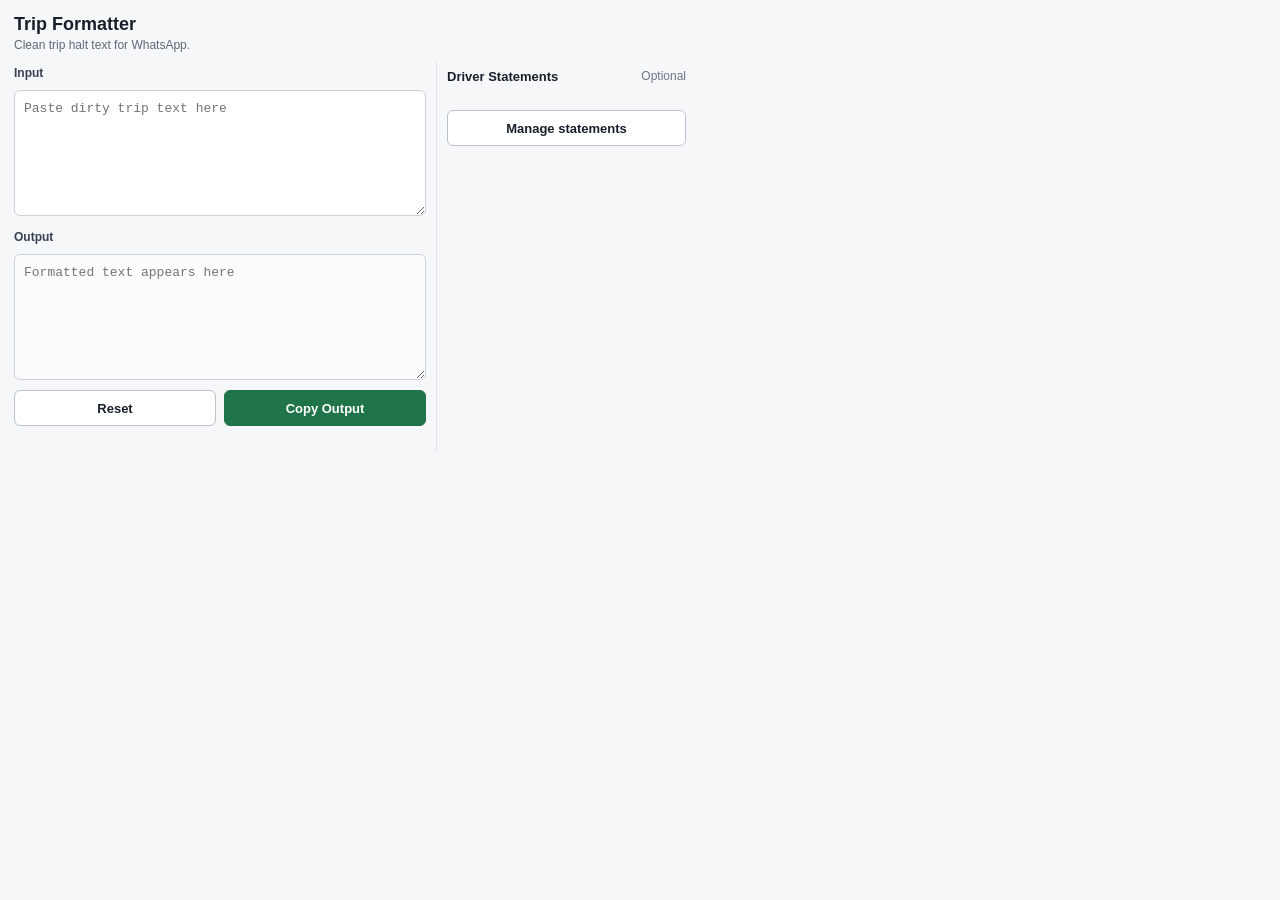
<file: index.html>
<!DOCTYPE html>
<html lang="en">

<head>
    <meta charset="UTF-8">
    <meta name="viewport" content="width=device-width, initial-scale=1.0">
    <title>WhatsApp Trip Formatter</title>
    <link rel="stylesheet" href="styles.css">
</head>

<body>
    <main class="app">
        <header>
            <h1>Trip Formatter</h1>
            <p>Clean trip halt text for WhatsApp.</p>
        </header>

        <section class="formatter-panel">
            <label for="input">Input</label>
            <textarea name="input" id="input" placeholder="Paste dirty trip text here"></textarea>

            <label for="output">Output</label>
            <textarea name="output" id="output" placeholder="Formatted text appears here" readonly></textarea>

            <div class="actions">
                <button type="button" id="reset">Reset</button>
                <button type="button" id="copy">Copy Output</button>
            </div>

            <p class="status" id="status" role="status" aria-live="polite"></p>
        </section>

        <aside class="driver-panel" aria-labelledby="driver-title">
            <div class="driver-heading">
                <h2 id="driver-title">Driver Statements</h2>
                <span>Optional</span>
            </div>
            <div class="driver-list" id="driver-list"></div>
            <button type="button" class="manage-statements" id="manage-statements">Manage statements</button>
        </aside>
    </main>

    <script src="formatter.js"></script>
    <script src="driver-statements.js"></script>
    <script src="script.js"></script>
</body>

</html>
</file>
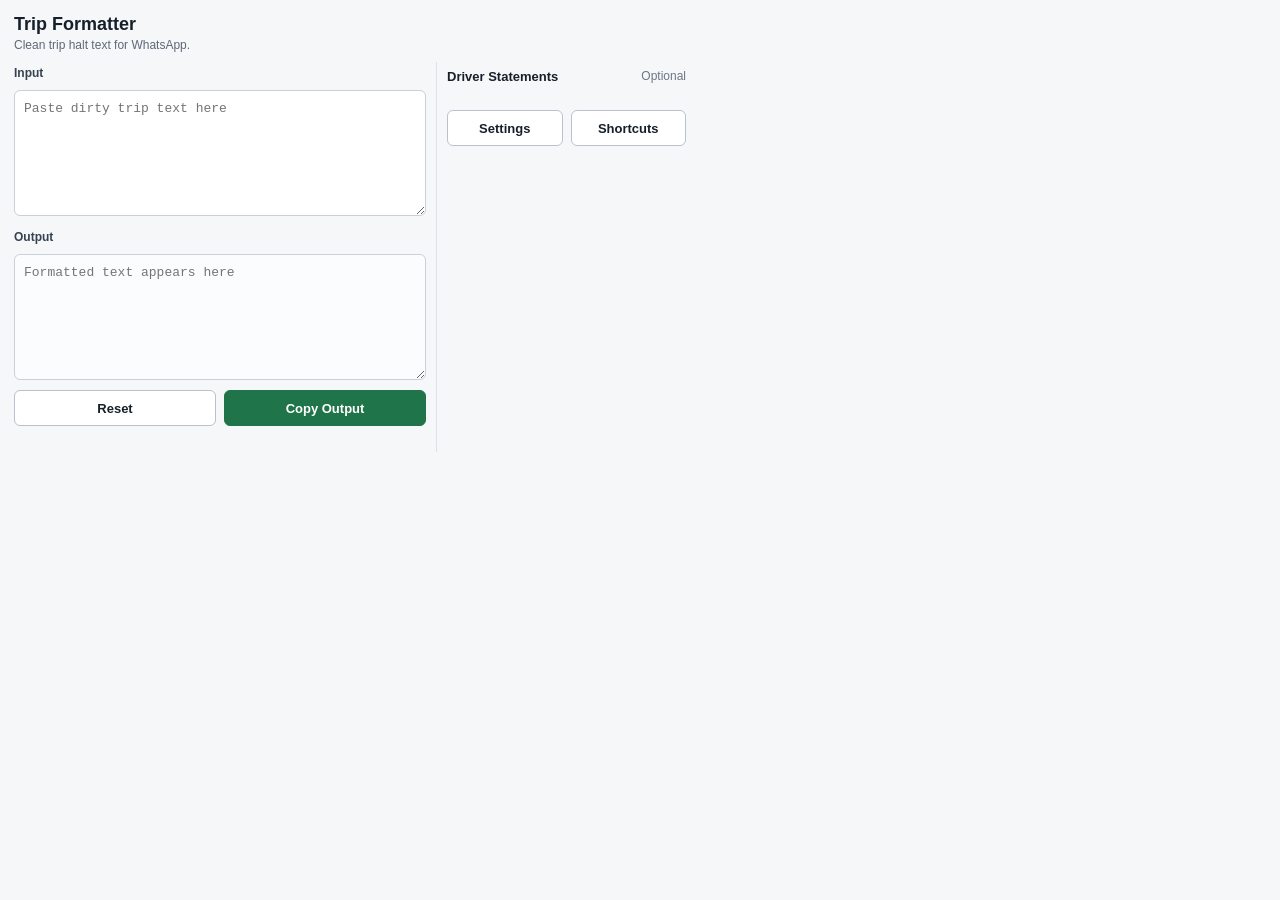
<file: firefox-addon/index.html>
<!DOCTYPE html>
<html lang="en">

<head>
    <meta charset="UTF-8">
    <meta name="viewport" content="width=device-width, initial-scale=1.0">
    <title>WhatsApp Trip Formatter</title>
    <link rel="stylesheet" href="styles.css">
</head>

<body>
    <main class="app">
        <header>
            <h1>Trip Formatter</h1>
            <p>Clean trip halt text for WhatsApp.</p>
        </header>

        <section class="formatter-panel">
            <label for="input">Input</label>
            <textarea name="input" id="input" placeholder="Paste dirty trip text here"></textarea>

            <label for="output">Output</label>
            <textarea name="output" id="output" placeholder="Formatted text appears here" readonly></textarea>

            <div class="actions">
                <button type="button" id="reset">Reset</button>
                <button type="button" id="copy">Copy Output</button>
            </div>

            <p class="status" id="status" role="status" aria-live="polite"></p>
        </section>

        <aside class="driver-panel" aria-labelledby="driver-title">
            <div class="driver-heading">
                <h2 id="driver-title">Driver Statements</h2>
                <span>Optional</span>
            </div>
            <div class="driver-list" id="driver-list"></div>
            <div class="driver-actions">
                <button type="button" id="manage-statements">Settings</button>
                <button type="button" id="shortcuts">Shortcuts</button>
            </div>
        </aside>
    </main>

    <script src="formatter.js"></script>
    <script src="driver-statements.js"></script>
    <script src="script.js"></script>
</body>

</html>
</file>
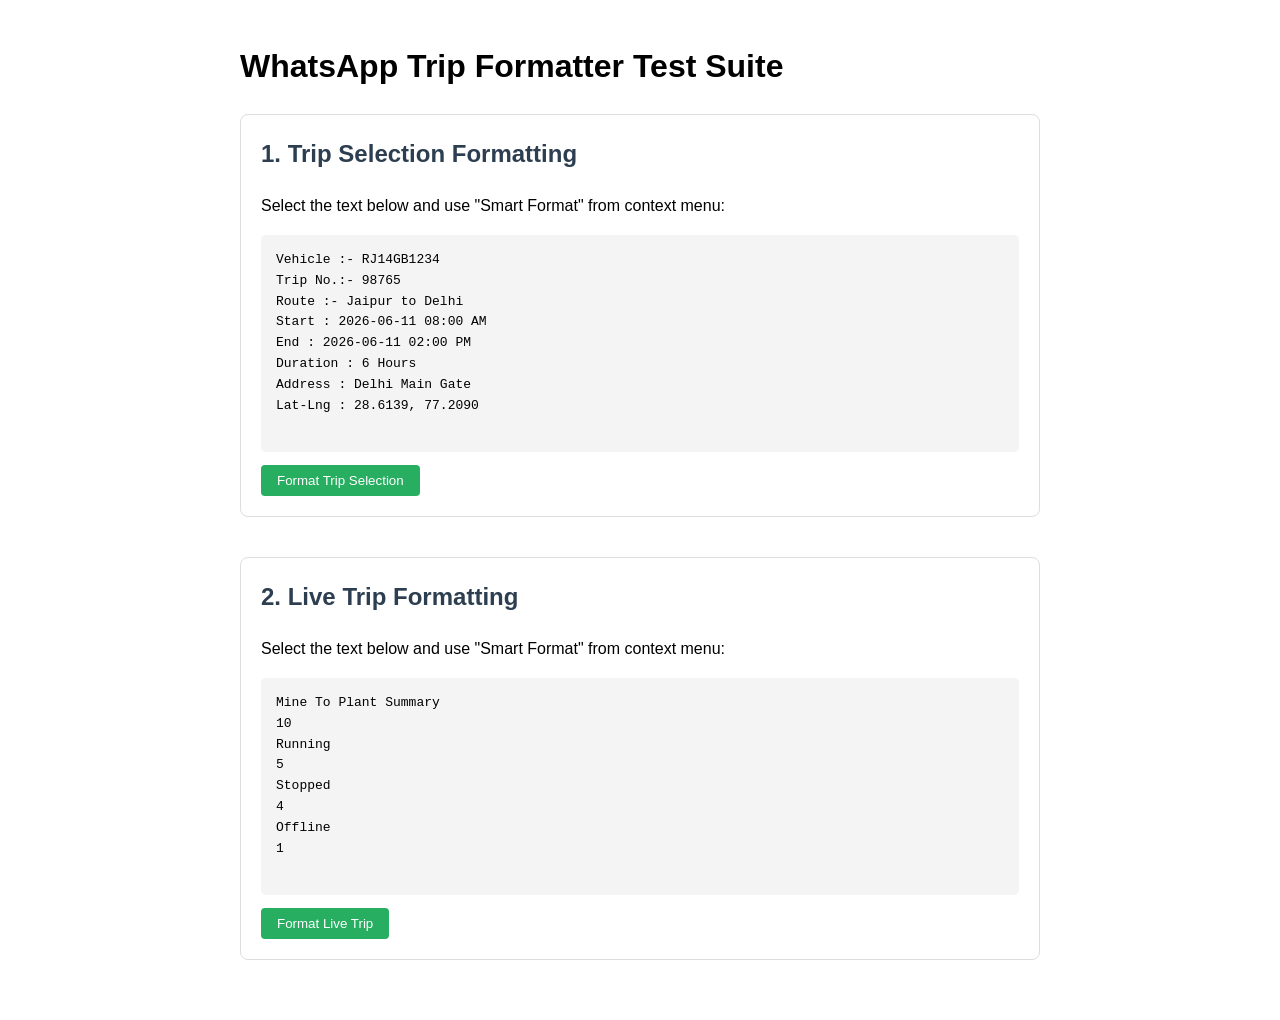
<file: test/index.html>
<!DOCTYPE html>
<html lang="en">
<head>
    <meta charset="UTF-8">
    <meta name="viewport" content="width=device-width, initial-scale=1.0">
    <title>WhatsApp Trip Formatter - Test Page</title>
    <style>
        body { font-family: sans-serif; padding: 20px; line-height: 1.6; max-width: 800px; margin: 0 auto; }
        section { margin-bottom: 40px; padding: 20px; border: 1px solid #ddd; border-radius: 8px; }
        h2 { margin-top: 0; color: #2c3e50; }
        pre { background: #f4f4f4; padding: 15px; border-radius: 5px; overflow-x: auto; white-space: pre-wrap; }
        .test-controls { margin-top: 10px; }
        button { padding: 8px 16px; cursor: pointer; background: #27ae60; color: white; border: none; border-radius: 4px; }
        button:hover { background: #219150; }
        .result-box { margin-top: 15px; padding: 10px; background: #e8f6f3; border-left: 5px solid #27ae60; display: none; }
    </style>
</head>
<body>
    <h1>WhatsApp Trip Formatter Test Suite</h1>

    <section id="trip-selection-test">
        <h2>1. Trip Selection Formatting</h2>
        <p>Select the text below and use "Smart Format" from context menu:</p>
        <pre id="trip-text">
Vehicle :- RJ14GB1234
Trip No.:- 98765
Route :- Jaipur to Delhi
Start : 2026-06-11 08:00 AM
End : 2026-06-11 02:00 PM
Duration : 6 Hours
Address : Delhi Main Gate
Lat-Lng : 28.6139, 77.2090
        </pre>
        <div class="test-controls">
            <button onclick="testFormat('trip-text', 'FORMAT_TRIP_SELECTION')">Format Trip Selection</button>
        </div>
    </section>

    <section id="live-trip-test">
        <h2>2. Live Trip Formatting</h2>
        <p>Select the text below and use "Smart Format" from context menu:</p>
        <pre id="live-text">
Mine To Plant Summary
10
Running
5
Stopped
4
Offline
1
        </pre>
        <div class="test-controls">
            <button onclick="testFormat('live-text', 'FORMAT_LIVE_TRIP')">Format Live Trip</button>
        </div>
    </section>

    <div id="output-display" class="result-box">
        <strong>Formatted Result (Copied to Clipboard):</strong>
        <pre id="output-content"></pre>
    </div>

    <!-- Scripts for local testing if extension is not active -->
    <script src="../formatter.js"></script>
    <script>
        function testFormat(elementId, type) {
            const rawText = document.getElementById(elementId).innerText;
            let formatted = "";
            
            if (type === 'FORMAT_TRIP_SELECTION') {
                formatted = WhatsAppTripFormatter.formatTripText(rawText);
            } else if (type === 'FORMAT_LIVE_TRIP') {
                formatted = WhatsAppTripFormatter.formatLiveTrip(rawText);
            } else {
                formatted = WhatsAppTripFormatter.smartFormat(rawText);
            }

            const outputDisplay = document.getElementById('output-display');
            const outputContent = document.getElementById('output-content');
            
            outputContent.innerText = formatted;
            outputDisplay.style.display = 'block';
            
            console.log("Formatted Output:\n", formatted);
            
            // Try to copy to clipboard for full simulation
            navigator.clipboard.writeText(formatted).then(() => {
                alert("Formatted text copied to clipboard!");
            }).catch(err => {
                console.error("Clipboard copy failed", err);
            });
        }
    </script>
</body>
</html>
</file>
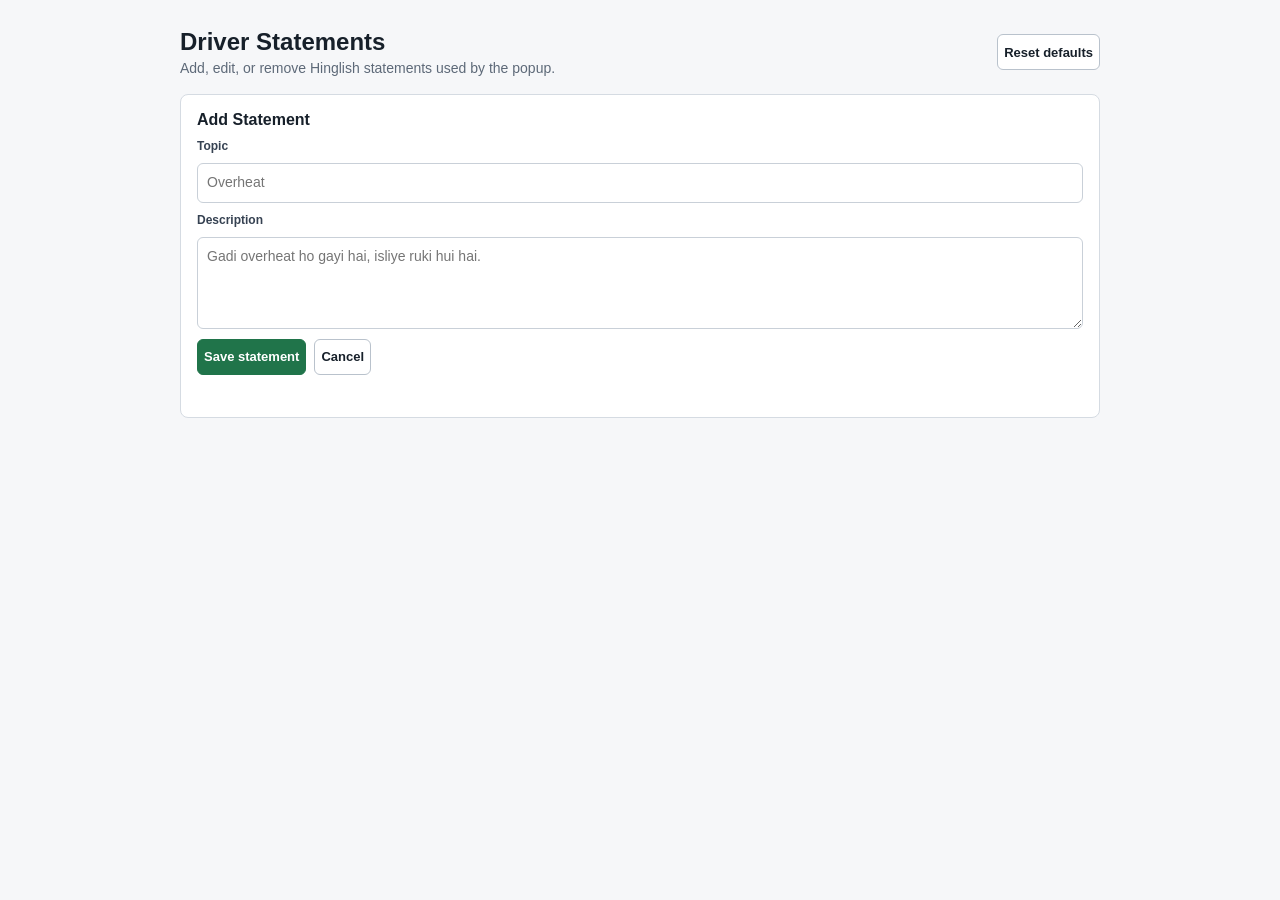
<file: options.html>
<!DOCTYPE html>
<html lang="en">
<head>
  <meta charset="UTF-8">
  <meta name="viewport" content="width=device-width, initial-scale=1.0">
  <title>Driver Statements</title>
  <link rel="stylesheet" href="options.css">
</head>
<body>
  <main class="page">
    <header>
      <div>
        <h1>Driver Statements</h1>
        <p>Add, edit, or remove Hinglish statements used by the popup.</p>
      </div>
      <button type="button" id="reset-defaults">Reset defaults</button>
    </header>

    <section class="editor">
      <h2 id="form-title">Add Statement</h2>
      <input type="hidden" id="statement-id">

      <label for="statement-name">Topic</label>
      <input type="text" id="statement-name" placeholder="Overheat">

      <label for="statement-text">Description</label>
      <textarea id="statement-text" placeholder="Gadi overheat ho gayi hai, isliye ruki hui hai."></textarea>

      <div class="form-actions">
        <button type="button" id="save-statement">Save statement</button>
        <button type="button" id="cancel-edit">Cancel</button>
      </div>
      <p class="status" id="status" role="status" aria-live="polite"></p>
    </section>

    <section class="statement-list" id="statement-list" aria-label="Saved driver statements"></section>
  </main>

  <script src="driver-statements.js"></script>
  <script src="options.js"></script>
</body>
</html>
</file>
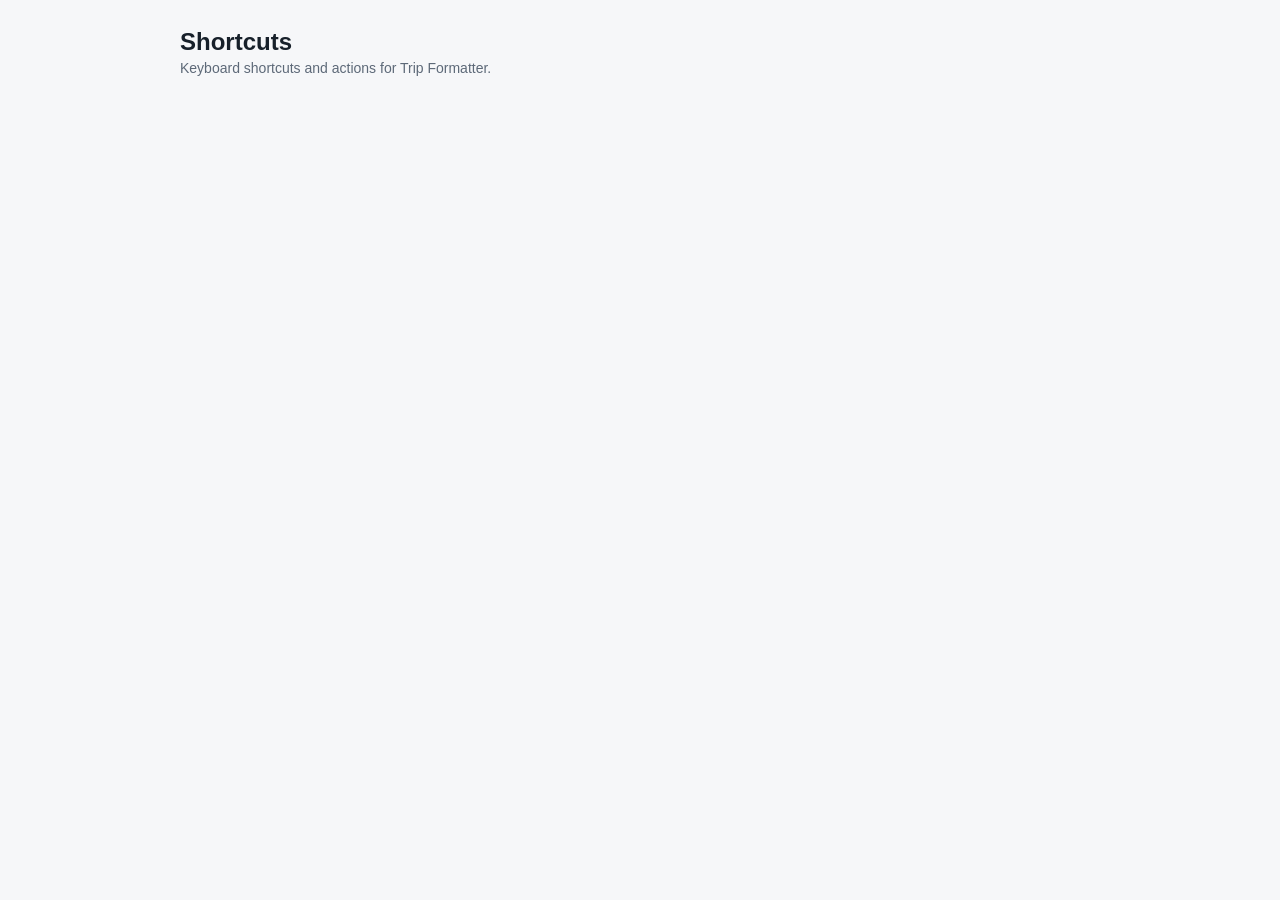
<file: shortcuts.html>
<!DOCTYPE html>
<html lang="en">
<head>
  <meta charset="UTF-8">
  <meta name="viewport" content="width=device-width, initial-scale=1.0">
  <title>Shortcuts</title>
  <link rel="stylesheet" href="options.css">
</head>
<body>
  <main class="page">
    <header>
      <div>
        <h1>Shortcuts</h1>
        <p>Keyboard shortcuts and actions for Trip Formatter.</p>
      </div>
    </header>

    <section class="shortcut-list" id="shortcut-list" aria-label="Trip Formatter shortcuts"></section>
    <p class="shortcut-hint" id="shortcut-hint" role="status"></p>
  </main>

  <script src="shortcuts.js"></script>
</body>
</html>
</file>
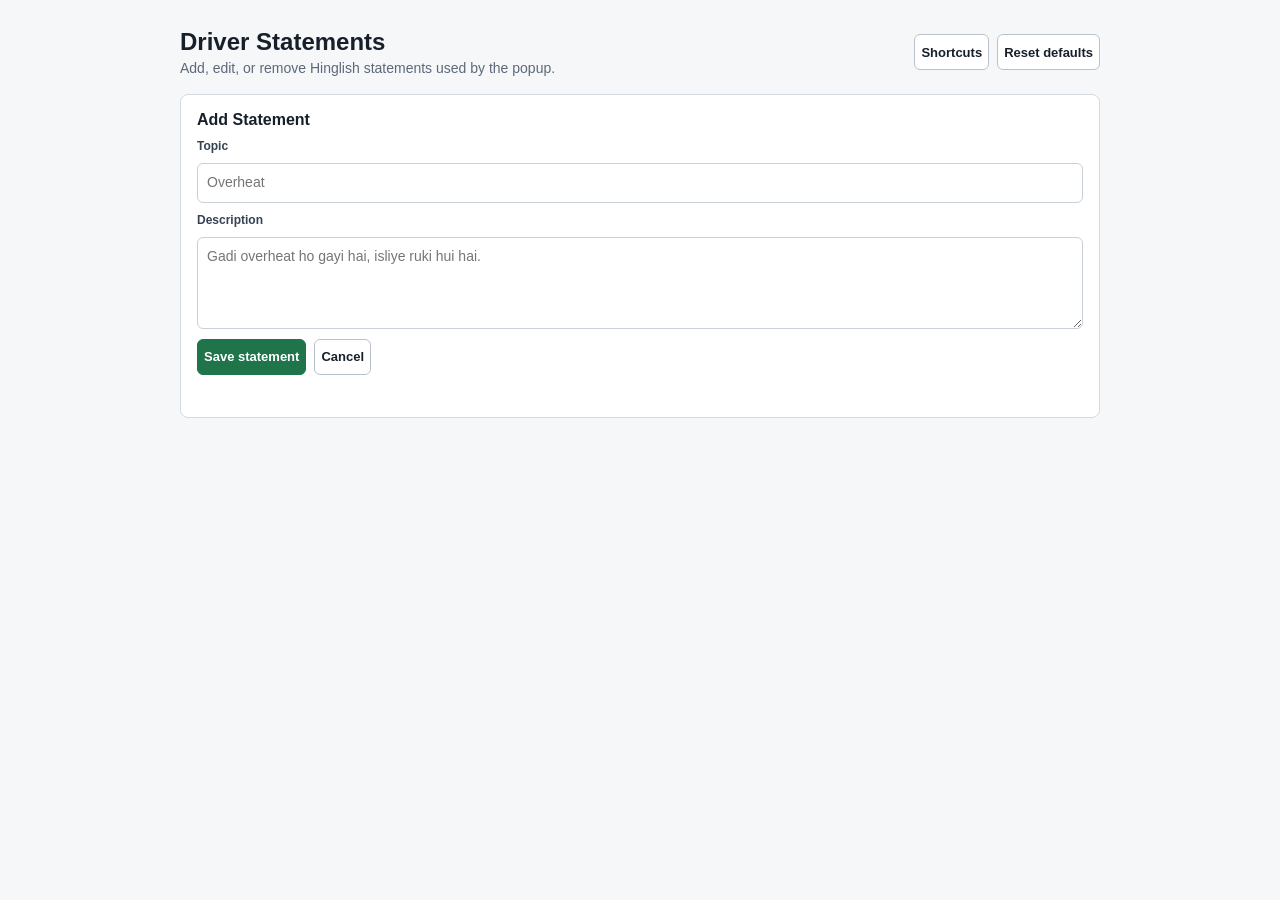
<file: firefox-addon/options.html>
<!DOCTYPE html>
<html lang="en">
<head>
  <meta charset="UTF-8">
  <meta name="viewport" content="width=device-width, initial-scale=1.0">
  <title>Driver Statements</title>
  <link rel="stylesheet" href="options.css">
</head>
<body>
  <main class="page">
    <header>
      <div>
        <h1>Driver Statements</h1>
        <p>Add, edit, or remove Hinglish statements used by the popup.</p>
      </div>
      <div class="header-actions">
        <button type="button" id="open-shortcuts">Shortcuts</button>
        <button type="button" id="reset-defaults">Reset defaults</button>
      </div>
    </header>

    <section class="editor">
      <h2 id="form-title">Add Statement</h2>
      <input type="hidden" id="statement-id">

      <label for="statement-name">Topic</label>
      <input type="text" id="statement-name" placeholder="Overheat">

      <label for="statement-text">Description</label>
      <textarea id="statement-text" placeholder="Gadi overheat ho gayi hai, isliye ruki hui hai."></textarea>

      <div class="form-actions">
        <button type="button" id="save-statement">Save statement</button>
        <button type="button" id="cancel-edit">Cancel</button>
      </div>
      <p class="status" id="status" role="status" aria-live="polite"></p>
    </section>

    <section class="statement-list" id="statement-list" aria-label="Saved driver statements"></section>
  </main>

  <script src="driver-statements.js"></script>
  <script src="options.js"></script>
</body>
</html>
</file>
<file: styles.css>
* {
  box-sizing: border-box;
}

body {
  width: 700px;
  margin: 0;
  color: #17202a;
  background: #f6f7f9;
  font-family: Arial, sans-serif;
}

.app {
  display: grid;
  grid-template-columns: minmax(0, 420px) 250px;
  gap: 10px;
  padding: 14px;
}

header {
  display: grid;
  grid-column: 1 / -1;
  gap: 3px;
}

h1 {
  margin: 0;
  font-size: 18px;
  font-weight: 700;
}

p {
  margin: 0;
}

header p {
  color: #5d6978;
  font-size: 12px;
}

label {
  margin-top: 4px;
  font-size: 12px;
  font-weight: 700;
  color: #364252;
}

.formatter-panel {
  display: grid;
  gap: 10px;
}

textarea {
  width: 100%;
  min-height: 126px;
  resize: vertical;
  border: 1px solid #c9d0d8;
  border-radius: 6px;
  padding: 9px;
  color: #17202a;
  background: #ffffff;
  font: 13px/1.45 Consolas, "Courier New", monospace;
  outline: none;
}

input[type="text"] {
  width: 100%;
  min-height: 34px;
  border: 1px solid #c9d0d8;
  border-radius: 6px;
  padding: 7px 9px;
  color: #17202a;
  background: #ffffff;
  font: 13px/1.35 Arial, sans-serif;
  outline: none;
}

textarea:focus {
  border-color: #20744a;
  box-shadow: 0 0 0 3px rgba(32, 116, 74, 0.15);
}

input[type="text"]:focus {
  border-color: #20744a;
  box-shadow: 0 0 0 3px rgba(32, 116, 74, 0.15);
}

#output {
  background: #fbfcfd;
}

.driver-panel {
  display: grid;
  align-content: start;
  gap: 10px;
  border-left: 1px solid #dce2e8;
  padding-left: 10px;
}

.driver-heading {
  display: flex;
  align-items: center;
  justify-content: space-between;
  gap: 10px;
  min-height: 28px;
}

.driver-heading h2 {
  margin: 0;
  font-size: 13px;
}

.driver-heading span {
  color: #6b7786;
  font-size: 12px;
}

.driver-list {
  display: grid;
  gap: 6px;
}

.driver-item {
  display: grid;
  grid-template-columns: 16px 1fr;
  gap: 8px;
  align-items: start;
  border: 1px solid #d4dbe3;
  border-radius: 6px;
  padding: 8px;
  background: #ffffff;
  cursor: pointer;
}

.driver-item input {
  margin: 2px 0 0;
}

.driver-body {
  display: grid;
  gap: 3px;
}

.driver-name {
  font-size: 12px;
  font-weight: 700;
}

.driver-text {
  color: #475467;
  font-size: 12px;
  line-height: 1.35;
}

.manage-statements {
  width: 100%;
}

.actions {
  display: grid;
  grid-template-columns: 1fr 1fr;
  gap: 8px;
}

button {
  min-height: 36px;
  border: 1px solid #b9c2cc;
  border-radius: 6px;
  background: #ffffff;
  color: #17202a;
  font-size: 13px;
  font-weight: 700;
  cursor: pointer;
}

button:hover {
  background: #edf1f4;
}

#copy {
  border-color: #20744a;
  background: #20744a;
  color: #ffffff;
}

#copy:hover {
  background: #185c3a;
}

.status {
  min-height: 16px;
  color: #20744a;
  font-size: 12px;
}
</file>
<file: firefox-addon/styles.css>
* {
  box-sizing: border-box;
}

body {
  width: 700px;
  margin: 0;
  color: #17202a;
  background: #f6f7f9;
  font-family: Arial, sans-serif;
}

.app {
  display: grid;
  grid-template-columns: minmax(0, 420px) 250px;
  gap: 10px;
  padding: 14px;
}

header {
  display: grid;
  grid-column: 1 / -1;
  gap: 3px;
}

h1 {
  margin: 0;
  font-size: 18px;
  font-weight: 700;
}

p {
  margin: 0;
}

header p {
  color: #5d6978;
  font-size: 12px;
}

label {
  margin-top: 4px;
  font-size: 12px;
  font-weight: 700;
  color: #364252;
}

.formatter-panel {
  display: grid;
  gap: 10px;
}

textarea {
  width: 100%;
  min-height: 126px;
  resize: vertical;
  border: 1px solid #c9d0d8;
  border-radius: 6px;
  padding: 9px;
  color: #17202a;
  background: #ffffff;
  font: 13px/1.45 Consolas, "Courier New", monospace;
  outline: none;
}

input[type="text"] {
  width: 100%;
  min-height: 34px;
  border: 1px solid #c9d0d8;
  border-radius: 6px;
  padding: 7px 9px;
  color: #17202a;
  background: #ffffff;
  font: 13px/1.35 Arial, sans-serif;
  outline: none;
}

textarea:focus {
  border-color: #20744a;
  box-shadow: 0 0 0 3px rgba(32, 116, 74, 0.15);
}

input[type="text"]:focus {
  border-color: #20744a;
  box-shadow: 0 0 0 3px rgba(32, 116, 74, 0.15);
}

#output {
  background: #fbfcfd;
}

.driver-panel {
  display: grid;
  align-content: start;
  gap: 10px;
  border-left: 1px solid #dce2e8;
  padding-left: 10px;
}

.driver-heading {
  display: flex;
  align-items: center;
  justify-content: space-between;
  gap: 10px;
  min-height: 28px;
}

.driver-heading h2 {
  margin: 0;
  font-size: 13px;
}

.driver-heading span {
  color: #6b7786;
  font-size: 12px;
}

.driver-list {
  display: grid;
  gap: 6px;
}

.driver-item {
  display: grid;
  grid-template-columns: 16px 1fr;
  gap: 8px;
  align-items: start;
  border: 1px solid #d4dbe3;
  border-radius: 6px;
  padding: 8px;
  background: #ffffff;
  cursor: pointer;
}

.driver-item input {
  margin: 2px 0 0;
}

.driver-body {
  display: grid;
  gap: 3px;
}

.driver-name {
  font-size: 12px;
  font-weight: 700;
}

.driver-text {
  color: #475467;
  font-size: 12px;
  line-height: 1.35;
}

.driver-actions {
  display: grid;
  grid-template-columns: 1fr 1fr;
  gap: 8px;
}

.manage-statements {
  width: 100%;
}

.actions {
  display: grid;
  grid-template-columns: 1fr 1fr;
  gap: 8px;
}

button {
  min-height: 36px;
  border: 1px solid #b9c2cc;
  border-radius: 6px;
  background: #ffffff;
  color: #17202a;
  font-size: 13px;
  font-weight: 700;
  cursor: pointer;
}

button:hover {
  background: #edf1f4;
}

#copy {
  border-color: #20744a;
  background: #20744a;
  color: #ffffff;
}

#copy:hover {
  background: #185c3a;
}

.status {
  min-height: 16px;
  color: #20744a;
  font-size: 12px;
}
</file>
<file: options.css>
* {
  box-sizing: border-box;
}

body {
  margin: 0;
  color: #17202a;
  background: #f6f7f9;
  font-family: Arial, sans-serif;
}

.page {
  width: min(920px, calc(100% - 32px));
  margin: 0 auto;
  padding: 28px 0 40px;
}

header {
  display: flex;
  align-items: center;
  justify-content: space-between;
  gap: 16px;
  margin-bottom: 18px;
}

h1,
h2,
p {
  margin: 0;
}

h1 {
  font-size: 24px;
}

header p {
  margin-top: 4px;
  color: #5d6978;
  font-size: 14px;
}

.editor,
.statement-card {
  border: 1px solid #d5dbe2;
  border-radius: 8px;
  background: #ffffff;
}

.editor {
  display: grid;
  gap: 10px;
  margin-bottom: 16px;
  padding: 16px;
}

.editor h2 {
  font-size: 16px;
}

label {
  font-size: 12px;
  font-weight: 700;
  color: #364252;
}

input,
textarea {
  width: 100%;
  border: 1px solid #c9d0d8;
  border-radius: 6px;
  padding: 9px;
  color: #17202a;
  background: #ffffff;
  font: 14px/1.4 Arial, sans-serif;
  outline: none;
}

textarea {
  min-height: 92px;
  resize: vertical;
}

input:focus,
textarea:focus {
  border-color: #20744a;
  box-shadow: 0 0 0 3px rgba(32, 116, 74, 0.15);
}

button {
  min-height: 36px;
  border: 1px solid #b9c2cc;
  border-radius: 6px;
  background: #ffffff;
  color: #17202a;
  font-size: 13px;
  font-weight: 700;
  cursor: pointer;
}

button:hover {
  background: #edf1f4;
}

#save-statement {
  border-color: #20744a;
  background: #20744a;
  color: #ffffff;
}

#save-statement:hover {
  background: #185c3a;
}

.danger {
  border-color: #c34545;
  color: #9d2e2e;
}

.danger:hover {
  background: #fff1f1;
}

.form-actions,
.card-actions {
  display: flex;
  gap: 8px;
}

.statement-list {
  display: grid;
  gap: 10px;
}

.statement-card {
  display: grid;
  grid-template-columns: 1fr auto;
  gap: 14px;
  align-items: start;
  padding: 14px;
}

.statement-content {
  display: grid;
  gap: 5px;
}

.statement-content h2 {
  font-size: 15px;
}

.statement-content p {
  color: #475467;
  font-size: 14px;
  line-height: 1.45;
}

.statement-badge {
  justify-self: start;
  padding: 3px 8px;
  border-radius: 999px;
  background: #eef2f6;
  color: #344054;
  font-size: 12px;
  font-weight: 600;
}

.status {
  min-height: 16px;
  color: #20744a;
  font-size: 12px;
}

@media (max-width: 640px) {
  header,
  .statement-card {
    grid-template-columns: 1fr;
    display: grid;
  }
}
</file>
<file: firefox-addon/options.css>
* {
  box-sizing: border-box;
}

body {
  margin: 0;
  color: #17202a;
  background: #f6f7f9;
  font-family: Arial, sans-serif;
}

.page {
  width: min(920px, calc(100% - 32px));
  margin: 0 auto;
  padding: 28px 0 40px;
}

header {
  display: flex;
  align-items: center;
  justify-content: space-between;
  gap: 16px;
  margin-bottom: 18px;
}

h1,
h2,
p {
  margin: 0;
}

h1 {
  font-size: 24px;
}

header p {
  margin-top: 4px;
  color: #5d6978;
  font-size: 14px;
}

.header-actions {
  display: flex;
  flex-wrap: wrap;
  gap: 8px;
}

.shortcut-list {
  display: grid;
  gap: 10px;
}

.shortcut-row {
  display: flex;
  align-items: center;
  justify-content: space-between;
  gap: 14px;
  padding: 14px;
}

.shortcut-name {
  font-size: 14px;
  font-weight: 600;
}

.shortcut-keys {
  padding: 4px 8px;
  border: 1px solid #d4dbe3;
  border-radius: 6px;
  background: #eef2f6;
  color: #344054;
  font: 13px/1.3 Consolas, "Courier New", monospace;
  white-space: nowrap;
}

.shortcut-hint {
  margin-top: 14px;
  color: #5d6978;
  font-size: 13px;
}

.editor,
.statement-card,
.shortcut-row {
  border: 1px solid #d5dbe2;
  border-radius: 8px;
  background: #ffffff;
}

.editor {
  display: grid;
  gap: 10px;
  margin-bottom: 16px;
  padding: 16px;
}

.editor h2 {
  font-size: 16px;
}

label {
  font-size: 12px;
  font-weight: 700;
  color: #364252;
}

input,
textarea {
  width: 100%;
  border: 1px solid #c9d0d8;
  border-radius: 6px;
  padding: 9px;
  color: #17202a;
  background: #ffffff;
  font: 14px/1.4 Arial, sans-serif;
  outline: none;
}

textarea {
  min-height: 92px;
  resize: vertical;
}

input:focus,
textarea:focus {
  border-color: #20744a;
  box-shadow: 0 0 0 3px rgba(32, 116, 74, 0.15);
}

button {
  min-height: 36px;
  border: 1px solid #b9c2cc;
  border-radius: 6px;
  background: #ffffff;
  color: #17202a;
  font-size: 13px;
  font-weight: 700;
  cursor: pointer;
}

button:hover {
  background: #edf1f4;
}

#save-statement {
  border-color: #20744a;
  background: #20744a;
  color: #ffffff;
}

#save-statement:hover {
  background: #185c3a;
}

.danger {
  border-color: #c34545;
  color: #9d2e2e;
}

.danger:hover {
  background: #fff1f1;
}

.form-actions,
.card-actions {
  display: flex;
  gap: 8px;
}

.statement-list {
  display: grid;
  gap: 10px;
}

.statement-card {
  display: grid;
  grid-template-columns: 1fr auto;
  gap: 14px;
  align-items: start;
  padding: 14px;
}

.statement-content {
  display: grid;
  gap: 5px;
}

.statement-content h2 {
  font-size: 15px;
}

.statement-content p {
  color: #475467;
  font-size: 14px;
  line-height: 1.45;
}

.statement-badge {
  justify-self: start;
  padding: 3px 8px;
  border-radius: 999px;
  background: #eef2f6;
  color: #344054;
  font-size: 12px;
  font-weight: 600;
}

.status {
  min-height: 16px;
  color: #20744a;
  font-size: 12px;
}

@media (max-width: 640px) {
  header,
  .statement-card {
    grid-template-columns: 1fr;
    display: grid;
  }
}
</file>
